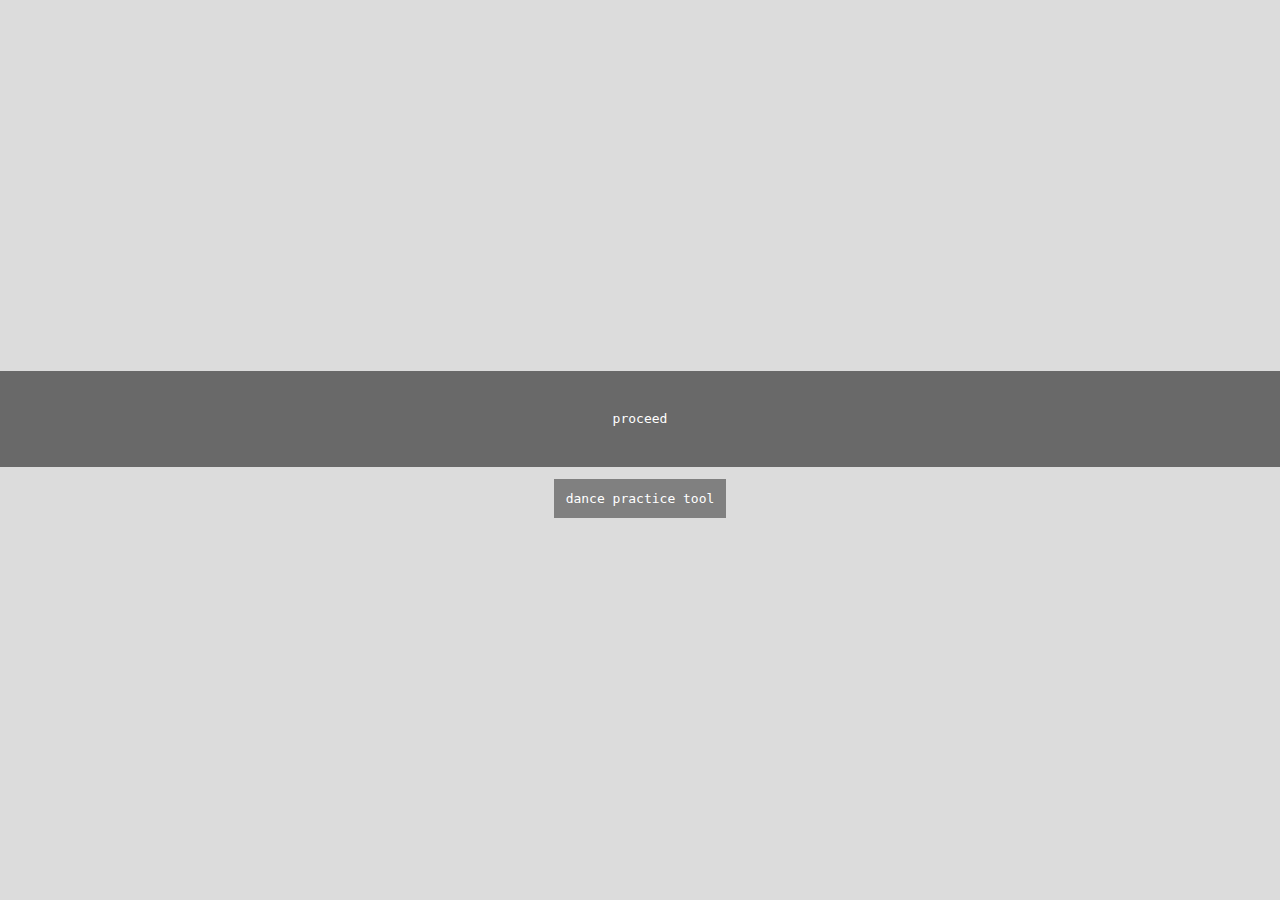
<file: index.html>
<!DOCTYPE html>
<html lang="en">
<head>
    <style>
        body{
            margin: 0;
            padding: 0;
            font-family: monospace;
            background: gainsboro;
        }

        body>.container{
            width: 100vw;
            height: 100vh;
            display: flex;
            justify-content: center;
            align-items: center;
            position: relative;
            flex-direction: column;
        }

        #title{
            width: 100%;
            height: 96px;
            background: dimgrey;
            color: white;
            display: flex;
            align-items: center;
            justify-content: center;
        }

        body>.container>a{
            text-decoration: none;
            background: gray;
            color: white;
            padding: 12px;
            margin: 12px;
        }
        body>.container>a:hover{
            background: lightgray;
            color: dimgrey;
        }
    </style>
    <meta charset="UTF-8">
    <meta name="viewport" content="width=device-width, initial-scale=1.0">
    <title>florea__landing</title>
</head>
<body>
    <div class="container">
        <div id="title">
            proceed
        </div>
        <a href="practicetool/">dance practice tool</a>
    </div>
</body>
</html>
</file>
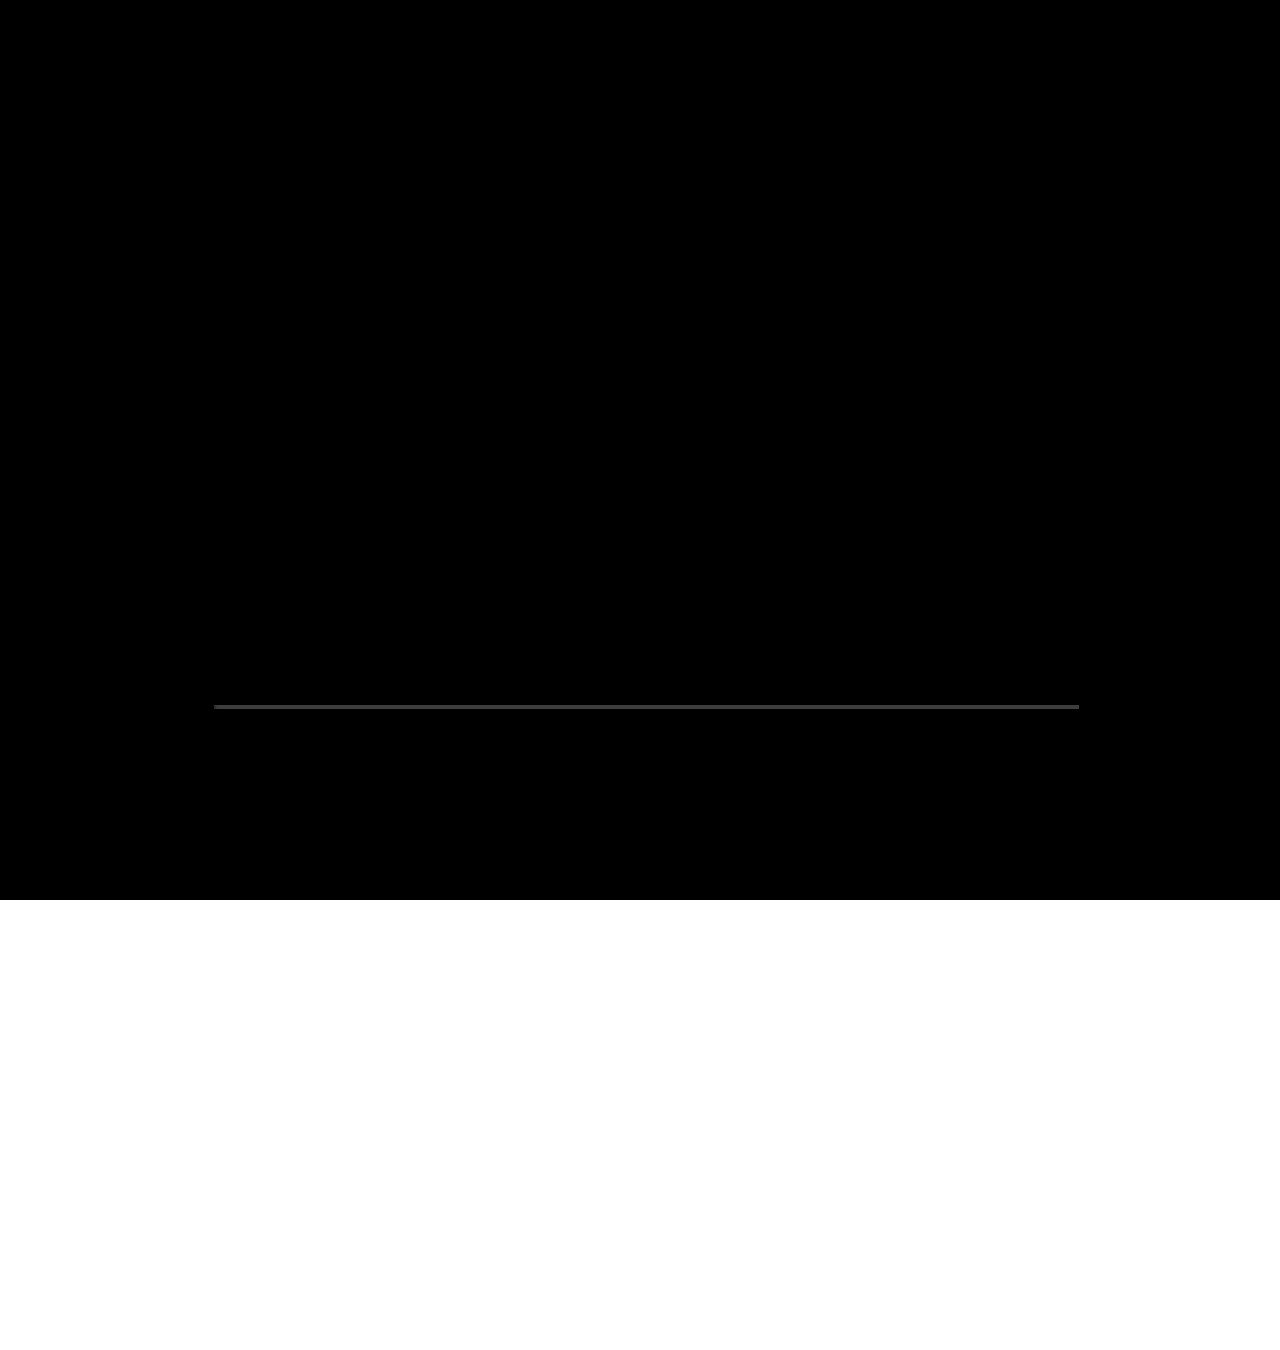
<file: practicetool/index.html>
<!DOCTYPE html>
<html lang="en">

<head>
    <link href="../assets/css/fontawesome.css" rel="stylesheet">
    <link href="../assets/css/brands.css" rel="stylesheet">
    <link href="../assets/css/solid.css" rel="stylesheet">
    <link rel="stylesheet" href="css/style.css">
    <meta charset="UTF-8">
    <meta name="viewport" content="width=device-width, initial-scale=1.0">
    <script src="lib/jquery-3.7.1.min.js"></script>
    <title>florea__practice</title>
</head>

<body>
    <div class="container">
        <main>

            <!-- background -->
            <div class="background">
                <div class="bg-pattern"></div>
                <div class="side hidden"></div>
                <div class="side hidden"></div>
                <div class="fg-pattern"></div>
            </div>

            <!-- content -->
            <div class="content">
                <div class="container">
                    <!-- player -->
                    <div class="outerCard play">
                        <div class="innerCard">
                            <h2 id="videoTitle">Select a Video</h2>
                            <div id="playerContainer">
                                <div id="player-content">
                                    <div id="player"></div>
                                    <div id="rest-display" class="hidden">
                                        <div class="banner">
                                            <h2>0</h2>
                                        </div>
                                    </div>
                                </div>
                            </div>
                            <div id="controls">
                                <!-- add frame advance and frame return -->
                                <div class="c loop-count hidden">3</div>
                                <div class="c frame-prev"><i class="fa-solid fa-backward-step"></i></div>
                                <div class="c restart"><i class="fa-solid fa-rotate"></i><span
                                        class="hidden">Loop</span></div>
                                <!-- when in fullscreen, show time it will jump to -->
                                <div class="c play"><i class="fa-solid fa-play"></i><i
                                        class="fa-solid fa-pause hidden"></i></div>

                                <div class="c countdown"><i class="fa-regular fa-clock"></i></div>

                                <div class="c fullscreen"><i class="fa-solid fa-expand"></i></div>
                                <div class="c frame-next"><i class="fa-solid fa-forward-step"></i></div>
                                <div id="scrubber">
                                    <div class="loop-indicator hidden start"></div>
                                    <div class="loop-indicator hidden end"></div>
                                    <div id="scrubberButton"></div>
                                </div>
                            </div>
                        </div>
                    </div>

                    <!-- options -->
                    <div id="optionContainer" class="hidden">
                        <div class="outerCard video" data-active="true">
                            <div class="innerCard">
                                <h3>Video</h3>
                                <h3>Video</h3>
                                <input type="text" id="videoUrl">
                                <button class="confirm">Confirm</button>
                            </div>
                            <div class="cardBack"></div>
                        </div>

                        <div class="outerCard mirror" data-active="false">
                            <div class="innerCard">
                                <h3>Mirror</h3>
                                <h3>Mirror</h3>
                                <h2>Mirrored</h2>
                                <div class="close"><i class="fa-solid fa-xmark"></i></div>
                            </div>
                            <div class="cardBack">
                                <h2>Mirror</h2>
                            </div>
                        </div>

                        <div class="outerCard loop" data-active="false">
                            <div class="innerCard">
                                <h3>Loop</h3>
                                <h3>Loop</h3>
                                <div class="opt">
                                    <span>Loop rest time <br>(in seconds)</span>
                                    <input id="looprest" type="number" value="0" min="0" max="60" step="3">
                                </div>
                                <div class="opt">
                                    <button class="time start">Start Time<br><span>(mm:ss)</span></button>
                                    <button class="time end">End Time<br><span>(mm:ss)</span></button>
                                </div>
                                <div class="close"><i class="fa-solid fa-xmark"></i></div>
                            </div>
                            <div class="cardBack">
                                <h2>Loop</h2>
                            </div>
                        </div>

                        <div class="outerCard speed" data-active="false">
                            <div class="innerCard">
                                <h3>Speed</h3>
                                <h3>Speed</h3>
                                <div class="close"><i class="fa-solid fa-xmark"></i></div>
                                <span>Playback Speed</span>
                                <select id="playback-speed">
                                    <option value="0.1">10%</option>
                                    <option value="0.2">20%</option>
                                    <option value="0.3">30%</option>
                                    <option value="0.4">40%</option>
                                    <option value="0.5">50%</option>
                                    <option value="0.6">60%</option>
                                    <option value="0.7">70%</option>
                                    <option value="0.8">80%</option>
                                    <option value="0.9">90%</option>
                                    <option value="1" selected>100%</option>
                                    <option value="1.25">125%</option>
                                    <option value="1.5">150%</option>
                                    <option value="1.75">175%</option>
                                    <option value="2">200%</option>
                                </select>
                                <div class="loopspeed opt disabled">
                                    <div class="opt">
                                        <span>Speed up after loops:</span>
                                        <select id="speed-rate">
                                            <option value="0" selected>+0%</option>
                                            <option value="0.1">+10%</option>
                                            <option value="0.2">+20%</option>
                                        </select>
                                    </div>
                                    <div class="opt">
                                        <span>Amount of loops:</span>
                                        <input type="number" id="speed-loops" min="1" max="10" value="3">
                                    </div>
                                </div>
                            </div>
                            <div class="cardBack">
                                <h2>Speed</h2>
                            </div>
                        </div>

                        <!-- <div class="outerCard zoom notImplemented" data-active="false">
                            <div class="innerCard">
                                <h3>Zoom</h3>
                                <h3>Zoom</h3>
                                <div class="close"><i class="fa-solid fa-xmark"></i></div>
                            </div>
                            <div class="cardBack">
                                <h2>Zoom</h2>
                            </div>
                        </div> -->

                    </div>
                </div>
                <button class="tools">Tools & Hints</button>
            </div>

        </main>
        <nav data-active="false">
            <ul>
                <h4>Tools:</h4>
                <li>
                    Theme: <select id="theme-select">
                        <option value="light">Basic Light</option>
                        <option value="dark">Basic Dark</option>
                        <option value="ace">Ace (Cherish)</option>
                    </select>
                </li>
            </ul>
            <!-- <ul>
                <li>
                    <a href="#__BLANK">Metronome</a>
                </li>
                <li>
                    <a href="#__BLANK">Tutorials</a>
                </li>
            </ul> -->
            <hr>
            <ul>
                <h4>Keyboard Shortcuts:</h4>
                <li>
                    Spacebar: Play/Pause
                </li>
                <li>
                    R: Restart/Loop
                </li>
                <li>
                    F: Fullscreen
                </li>
                <li>
                    N: Next Frame
                </li>
                <li>
                    P: Previous Frame
                </li>
            </ul>
        </nav>
    </div>

    <script src="js/themes.js"></script>
    <script src="https://www.youtube.com/iframe_api" async></script>
    <script src="js/main.js"></script>
</body>

</html>
</file>
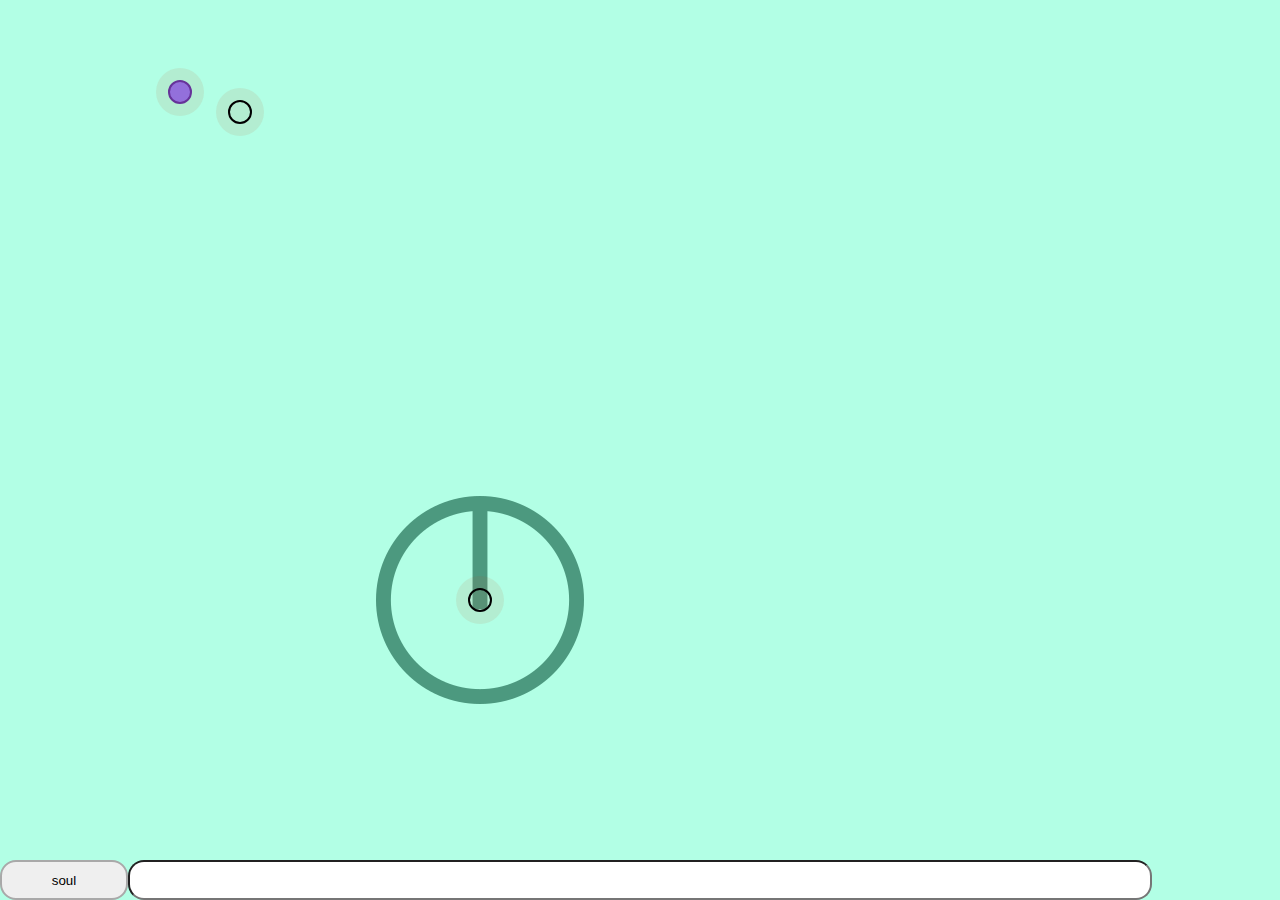
<file: practicetool/tools/dragging-thing/index.html>
<!DOCTYPE html>
<html lang="en">

<head>
    <link rel="stylesheet" href="css/style.css">
    <link rel="stylesheet" href="css/visuals.css">
    <link rel="stylesheet" href="css/objects-stage1.css">
    <meta charset="UTF-8">
    <meta name="viewport" content="width=device-width, initial-scale=1.0">
    <title>Test field</title>
    <script src="lib/jquery-3.7.0.min.js"></script>
</head>

<body class="debug">
    <!-- graphics -->
    <div id="graphics">
    </div>

    <!-- overlays -->
    <div id="overlaySoul"></div>

    <!-- list of elements used for testing -->
    <div id="playField">
    </div>

    <div id="line"></div>
    <div id="lineQoLArea"></div>



    <!-- ui -->
    <div id="ui">
        <button id="btnSoul">soul</button>
        <button id="btnUse" class="hidden">use</button>
        <input id="testInput" type="text" name="testInput">
    </div>



    <!-- include the game logic -->
    <script src="js/game.js"></script>
</body>

</html>
</file>
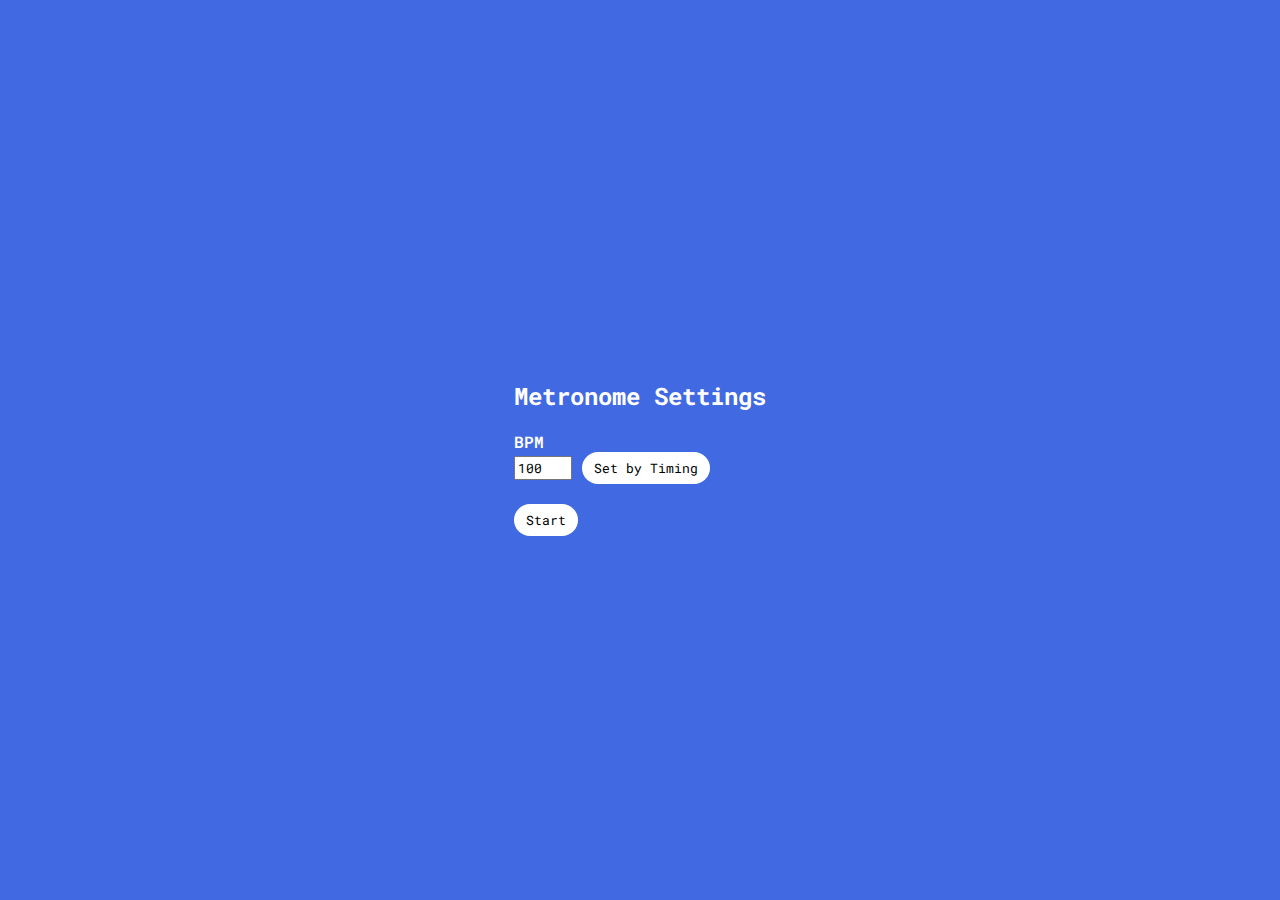
<file: practicetool/tools/metronome/index.html>
<!DOCTYPE html>
<html lang="en">

<head>
    <link rel="stylesheet" href="style.css">
    <meta charset="UTF-8">
    <meta http-equiv="X-UA-Compatible" content="IE=edge">
    <meta name="viewport" content="width=device-width, initial-scale=1.0">
    <title>Metronome</title>
    <link rel="preconnect" href="https://fonts.googleapis.com">
    <link rel="preconnect" href="https://fonts.gstatic.com" crossorigin>
    <link
        href="https://fonts.googleapis.com/css2?family=Roboto+Mono:ital,wght@0,100;0,200;0,300;0,400;0,500;0,600;0,700;1,100;1,200;1,300;1,400;1,500;1,600;1,700&display=swap"
        rel="stylesheet">
    <script src="jquery-3.6.0.min.js"></script>
</head>

<!--

Feature List:
-Manual BPM Adjustment

-Set BPM by Timing

-Timer
	mm:ss

-Speed-up
	cycles
	BPM increase

-Tick sounds

-->

<body>
    <div id="container">

        <div class="page currentpage" id="options">
            <div class="innerbox">
                <h2>Metronome Settings</h2>
    
                <div class="item">
                    <p>BPM</p>
                    <input type="number" name="setting-bpm" id="setBPM" value="100" placeholder="set a number">
                    <button id="timingBPMbutton">Set by Timing</button>
                </div>
    
                <div class="item hidden">
                    <p>Timer</p>
                    <input type="number" name="setting-timer" id="setTimer" placeholder="in minutes" value="" oninput="this.value = this.value.replace(/[^0-9.]/g, '').replace(/(\..*)\./g, '$1');">
                </div>
    
                <div class="item hidden">
                    <p>Speed-up</p>
                    <div>
                        <input type="checkbox" name="setting-speed" id="setSpeed">
                        <input type="number" name="setting-maxspeed" id="setSpdMin" placeholder="min" maxlength="3" disabled>
                        <input type="number" name="setting-maxspeed" id="setSpdMax" placeholder="max" maxlength="3" disabled>
                        <input type="number" name="setting-cycles" id="setSpdCycles" placeholder="cyc" maxlength="2" disabled>
                        <input type="number" name="setting-increase" id="setSpdIncrease" placeholder="inc" maxlength="2" disabled>
                        
                    </div>
                </div>
    
                <div class="item hidden">
                    <p>Song URL (Optional)</p>
                    <input type="text" name="setVideo" id="setSong" placeholder="leave empty if none">
                    <input type="number" name="setOffset" id="setSongOffset" placeholder="in ms" maxlength="4">
                </div>
    
                <button id="button-start">Start</button>
            </div>
        </div>

        <div class="page" id="displayBPM">
            <div id="bpmbg"></div>
            <div class="innerbox">
                <h2>Tap to set BPM</h2>
                <p id="bpmpreview">-</p>
                <button id="bpmconfirm">Confirm</button>
                <button id="bpmcancel">Cancel</button>
            </div>
            <ul>
            </ul>
        </div>

        <div class="page" id="displayPB">
            <div id="pbbg"></div>
            <div class="innerbox">
                <p id="pbSpeed">BPM: -</p>
                <button id="pbStop">Stop</button>
            </div>
        </div>
        

    </div>
    <script src="script.js"></script>
</body>

</html>
</file>
<file: practicetool/css/style.css>
/* generics */
@font-face {
    font-family: chinyen-hollow;
    src: url(../fonts/chinyen-hollow.otf);
}

@font-face {
    font-family: chinyen;
    src: url(../fonts/chinyen.otf);
}

:root {
    --theme-bg-primary: black;
    --theme-bg-secondary: black;
    --theme-fg-primary: black;
    --theme-fg-secondary: black;
    --theme-txt-primary: black;
    --theme-bg-pattern: unset;
    --theme-fg-pattern: unset;
    --theme-font-h-primary: sans-serif;
    --theme-font-p: monospace
}

* {
    font-family: var(--theme-font-p);
    box-sizing: border-box;
}

body {
    margin: 0;
    padding: 0;
    min-height: 150vh;
}

button {
    padding: 12px 18px;
    outline: unset;
    border: unset;
    background: var(--theme-fg-primary);
    color: var(--theme-txt-primary);
    font-weight: 600;
    cursor: pointer;
}

button:hover {
    transform: translateY(2px);
    background: var(--theme-fg-secondary);
}

main {
    position: relative;
    width: 100vw;
    height: 100vh;
    flex-shrink: 0;
    transition: flex-shrink 0.2s ease;
    overflow: hidden;
}

nav {
    flex-shrink: 1;
    min-width: 256px;
    height: 100vh;
    background: var(--theme-fg-primary);
    padding-top: 48px;
}

ul {
    padding-left: 32px;
}

li {
    margin: 8px;
    color: var(--theme-txt-primary);
    font-size: 16px;
}

a {
    text-decoration: unset;
    color: var(--theme-txt-primary);
    font-weight: 800;
    transition: margin-left 0.2s ease;
}

li:hover>a {
    margin-left: 8px;
}

h1,
h2,
h3,
h4,
h5,
h6,
p {
    margin: 0;
    padding: 0;
}

h2 {
    font-family: var(--theme-font-h-primary);
    color: var(--theme-fg-primary);
    font-size: 30px;
}

h3 {
    font-size: 26px;
    font-family: var(--theme-font-h-primary);
    color: var(--theme-bg-primary);
    text-shadow:
        2px 2px 1px var(--theme-fg-primary),
        -2px 2px 1px var(--theme-fg-primary),
        -2px -2px 1px var(--theme-fg-primary),
        2px -2px 1px var(--theme-fg-primary);
}

.hidden {
    display: none !important;
}

/* specifics */
body>.container {
    position: fixed;
    top: 0;
    left: 0;
    overflow: hidden;
    display: flex;
    width: 100vw;
    height: 100vh;
}

main>.background,
main>.content {
    width: 100%;
    height: 100%;
    position: absolute;
}

main>.background {
    background: var(--theme-bg-primary);
    background: radial-gradient(at 25vw 60vh, var(--theme-bg-primary), var(--theme-bg-secondary));
}

.background>.bg-pattern,
.background>.fg-pattern {
    position: absolute;
}

.background>.bg-pattern {
    width: 200%;
    height: 200%;
    left: -50%;
    top: -50%;
    transform: rotate(-8deg);
    background-image: var(--theme-bg-pattern);
    background-size: 100px;
    mix-blend-mode: overlay;
    opacity: 0.3;
}

.background>.fg-pattern {
    width: 100%;
    height: 100%;
    background-image: var(--theme-fg-pattern);
    mix-blend-mode: overlay;
    opacity: 0.4;
}

.background>.side {
    width: 96px;
    height: 100vh;
    background: url("../img/pattern-ace.png");
    background-size: 100% auto;
    background-repeat: repeat-y;
    position: absolute;
}

.background>.side:nth-of-type(1) {
    left: 0;
}

.background>.side:nth-of-type(2) {
    right: 0;
}

/* 
main>.content{
    
} */
.content>.container {
    display: flex;
    width: 100%;
    height: 100%;
    position: absolute;
    flex-direction: column;
    align-items: center;
    justify-content: center;
}

.outerCard {
    aspect-ratio: 7/5;
    position: relative;
    background: var(--theme-bg-primary);
    box-shadow: 8px 8px 8px black;
    padding: 4px;
    border-radius: 32px;
    border: 4px solid var(--theme-fg-primary);
    transition: filter 0.2s ease;
}

.innerCard,
.cardBack {
    width: 100%;
    height: 100%;
    position: relative;
    border-radius: 24px;
    flex-direction: column;
    display: flex;
    justify-content: center;
    align-items: center;
}

.innerCard {
    border: 2px solid var(--theme-fg-primary);
}

.cardBack {
    background: var(--theme-bg-primary);
    background: radial-gradient(at left bottom, var(--theme-bg-primary), var(--theme-bg-secondary));
    overflow: hidden;
    filter: brightness(1);
    transition: filter 0.2s ease;
}

.notImplemented {
    filter: grayscale(1);
}

.cardBack {
    cursor: pointer;
}

.cardBack::before {
    content: "";
    position: absolute;
    width: 200%;
    height: 200%;
    top: -50%;
    left: -50%;
    z-index: 1;
    background-image: var(--theme-bg-pattern);
    background-size: 80px;
    mix-blend-mode: overlay;
    opacity: 0.3;
    transform: rotate(-80deg);
}

.cardBack:hover {
    filter: brightness(1.4);
}


.outerCard.play {
    height: 75%;
    max-width: 90%;
    margin-top: 24px;
}

.outerCard.play>.innerCard {
    padding: 24px;
}

.outerCard.play>.innerCard>#playerContainer {
    width: 100%;
    aspect-ratio: 16/9;
    overflow: hidden;
    transition: width 0.2 ease, height 0.2s ease;
    position: relative;
    box-shadow: 2px 2px 2px black;
    flex-shrink: 0;
}

.outerCard.play.fullscreen {
    width: 100vw;
    height: 100vh;
    position: relative;
    max-width: unset;
    margin: unset;
    padding: unset;
    border: unset;
    border-radius: unset;
    background: black;
}

.outerCard.play.fullscreen h2 {
    display: none;
}

.outerCard.play.fullscreen #playerContainer {
    aspect-ratio: unset;
    height: 100vh;
}

.outerCard.play.fullscreen>.innerCard {
    border: unset;
    padding: unset;
}

.outerCard.play.fullscreen #controls {
    transition: opacity 1s 2s ease;
    opacity: 0;
    position: absolute;
    bottom: 0;
    height: 80px;
    background: rgba(0, 0, 0, 1.0);
    background: linear-gradient(0deg, rgba(0, 0, 0, 0.8), rgba(0, 0, 0, 0));
}
.outerCard.play.fullscreen #controls:hover {
    transition: opacity 1s ease;
    opacity: 1;
}

.outerCard.play>.innerCard>#playerContainer>#player-content,
.outerCard.play>.innerCard>#playerContainer>#player-content>#rest-display {
    position: absolute;
    width: 100% !important;
    height: 100% !important;
}

.outerCard.play #thumb {
    background-size: cover;
    background-image: url('../img/0.jpg');
    background-position: center;
    box-shadow: inset 0 0 48px 48px rgba(0, 0, 0, 0.8);
}

#player-content {
    position: relative;
}
#rest-display {
    background: rgba(0,0,0,0.6);
    backdrop-filter: blur(4px);
    display: flex;
    align-items: center;
    top: 0;
}
#rest-display>.banner {
    width: 100%;
    background: var(--theme-fg-primary);
    padding: 36px 0;
    text-align: center;
}
#rest-display>.banner>h2 {
    color: var(--theme-txt-primary);
}

#player {
    width: 100%;
    height: 100%;
}

.outerCard.play>.innerCard>h2 {
    height: 100%;
}

.outerCard.play #controls {
    height: 100%;
    width: 100%;
    display: flex;
    justify-content: space-around;
    align-items: center;
    padding: 4px;
    position: relative;
}

#controls .c {
    position: relative;
    height: 48px;
    aspect-ratio: 1/1;
    display: flex;
    justify-content: center;
    align-items: center;
    border-radius: 50%;
    background: rgba(0, 0, 0, 0);
    color: var(--theme-fg-primary);
    font-size: 28px;
    cursor: pointer;
    transition: background 0.2s ease, color 0.2s ease;
    text-shadow: 2px 2px 1px black;
    user-select: none;
}

#controls .c.play>i {
    margin-left: 3px;
}

#controls .c>span {
    font-family: monospace;
    font-size: 16px;
    font-weight: 800;
    position: absolute;
    left: 28px;
    bottom: 6px;
    border-radius: 50%;
    padding: 1px;
    line-height: 16px;
    background: var(--theme-bg-primary);
    user-select: none;
}

#controls .c:hover {
    background: rgba(0, 0, 0, 0.4);
    color: var(--theme-fg-secondary);
}

#controls>#scrubber{
    position: absolute;
    width: 100%;
    height: 4px;
    background: rgba(255, 255, 255, 0.8);
    top: 0;
    opacity: 0.3;
    transition: opacity 0.4s ease;
}
#controls:hover>#scrubber {
    opacity: 1;
}

#controls>#scrubber>#scrubberButton{
    --size: 16px;
    --progress: 0%;
    position: absolute;
    width: var(--size);
    top: calc(-1 *  var(--size) / 3);
    left: calc(var(--progress) - var(--size) / 4); 
    border-radius: 50%;
    aspect-ratio: 1/1;
    background: var(--theme-fg-secondary);
    box-shadow: 0 0 4px var(--theme-fg-primary);
    cursor: pointer;
}

#controls>#scrubber>.loop-indicator{
    --size: 8px;
    position: absolute;
    width: var(--size);
    top: -10px;
    aspect-ratio: 1/3;
    background: var(--theme-txt-primary);
    box-shadow: 0 0 4px var(--theme-fg-primary);
    cursor: grab;
}
#controls>#scrubber>.loop-indicator.holding{
    cursor: grabbing;
}

#controls>#scrubber>.loop-indicator.start{
    --time: 0%;
    left: calc(var(--time) - 2px); 
}

#controls>#scrubber>.loop-indicator.end{
    --time: 100%;
    left: calc(var(--time) + 2px); 
}

#optionContainer {
    width: 100%;
    min-height: 200px;
    flex-grow: 1;
    padding: 6px;
    position: relative;
    display: flex;
    align-items: center;
    gap: 16px;
    overflow-x: scroll;
}

#optionContainer.fullscreen {
    display: none;
}

#optionContainer>.outerCard {
    height: 90%;
    margin: auto;
    text-indent: 1;
    color: white;
    transform: scaleX(1);
}


#optionContainer>.outerCard h2, #optionContainer>.outerCard h3{
    user-select: none; 
}

#optionContainer>.outerCard h3 {
    position: absolute;
    opacity: 0.5;
    z-index: -1;
}

.outerCard[data-active="false"] .innerCard {
    display: none;
}

.outerCard[data-active="true"] .cardBack {
    display: none;
}

#optionContainer>.outerCard h3:first-of-type {
    top: 0;
    left: 12px;
}

#optionContainer>.outerCard h3:last-of-type {
    bottom: 0px;
    right: 12px;
    transform: rotate(180deg);
}

#optionContainer>.outerCard>.innerCard {
    gap: 4px;
    padding-top: 16px;
}

#optionContainer>.outerCard>.innerCard>.close {
    position: absolute;
    min-width: 32px;
    aspect-ratio: 1/1;
    border-radius: 50%;
    top: -16px;
    right: -16px;
    display: flex;
    align-items: center;
    justify-content: center;
    background: var(--theme-bg-primary);
    border: 3px solid var(--theme-fg-primary);
    color: var(--theme-fg-primary);
    box-shadow: 3px 3px 3px black;
    transition: border 0.2s ease, color 0.2s ease;
    cursor: pointer;
}
#optionContainer>.outerCard>.innerCard>.close:hover {
    border: 5px solid var(--theme-fg-secondary);
    color: var(--theme-fg-secondary);
}

#optionContainer>.outerCard>.innerCard>.opt {
    width: 100%;
    flex: 1;
    display: flex;
    padding: 4px;
    gap: 4px;
    align-items: center;
    justify-content: center;
}

#optionContainer>.outerCard>.innerCard>.opt>button:first-child{
    border-bottom-left-radius: 20px;
}

#optionContainer>.outerCard>.innerCard>.opt>button:last-child{
    border-bottom-right-radius: 20px;
}

.outerCard input[type="text"] {
    width: 80%;
}

.outerCard.mirror .innerCard h2{
    margin-bottom: 16px;
}

.outerCard.loop .opt>span{
    flex: 0.8;
    text-align: right;
    margin-right: 4px;
}
.outerCard.loop .opt>input{
    height: 24px;
    width: 64px;
}
.outerCard.loop .opt>button{
    padding: 12px 6px;
    flex-grow: 1;
}

.outerCard.loop .opt:nth-of-type(2){
    align-items: flex-end !important;
}

.outerCard.speed .opt{
    padding: 0 !important;
    gap: 0 !important;
}
.outerCard.speed .opt>.opt{
    display: flex;
    justify-content: center;
    flex-direction: column;
    align-items: center;
}

.outerCard.speed .opt>span{
    text-align: center;
}
.outerCard.speed .opt>.opt input, .outerCard.speed .opt>.opt select{
    max-width: 48px;
}
.outerCard.speed .innerCard{
    padding-top: 32px !important;
}

.opt.disabled{
    pointer-events: none;
    filter: grayscale(1) brightness(0.3);
}



button.tools {
    border-radius: 12px 0 0 12px;
    position: absolute;
    bottom: 256px;
    right: 0;
}

button.tools.fullscreen {
    display: none;
}
</file>
<file: practicetool/tools/dragging-thing/css/style.css>
*{
    box-sizing: border-box;
}

body{
    padding: 0;
    margin: 0;
}

.hidden{
    opacity: 0 !important;
    pointer-events: none !important;
}

/* ui elements */
#ui{
    position: fixed;
    width: 100vw;
    height: 100vh;
    pointer-events: none;
}

#ui *{
    pointer-events: auto;
}

#ui button{
    position: absolute;
    width: 128px;
    height: 40px;
    border-radius: 16px;
    border: 2px solid darkgrey;
    cursor: pointer;
}

#ui #btnUse{
    bottom: 0;
    right: 0;
}
#ui #btnSoul{
    bottom: 0;
    left: 0;
}

#ui #testInput{
    height: 40px;
    width: calc(100vw - (128px*2));
    position: absolute;
    left: 128px;
    bottom: 0;
    border-radius: 16px;
    padding: 4px 12px;
    filter:grayscale(1);
}


/* game elements */
#playField{
    transition: opacity 0.3s ease;
}

.core{
    border-radius: 50%;
    position: absolute;
    display: flex;
    justify-content: center;
    align-items: center;
}

body.debug .core{
    background: rgba(200, 80, 40, 0.1);
}

.core>.coreVisuals{
    border-radius: 50%;
    border: 2px solid black;
    cursor: pointer;
    position: relative;
}

.core:not([data-state="possessed"])>.coreVisuals{
    cursor: unset;
}

.core[data-state="possessed"]>.coreVisuals{
    background: mediumpurple;
    border: 2px solid rebeccapurple;
    animation: corePulse 2s linear infinite;
}


/* Movement visuals & their debuggers */
#line{
    position: absolute;
    background: mediumslateblue;
    border-radius: 6px;
    pointer-events: none;
    opacity: 0;
    transition: opacity 0.2s 0.1s ease, width 0.1s ease;
    transform-origin: 6px 6px;
}

#lineQoLArea{
    border-radius: 50%;
    position: absolute;
    transform-origin: center;
    pointer-events: none;
    transition: 0.02s ease;
    animation: rotate 4s linear infinite, QoLPulse 1s linear infinite;
}



/* overlays */
#overlaySoul{
    position: fixed;
    width: 100vw;
    height: 100vh;
    background: aquamarine;
    opacity: 0.6;
    transition: opacity 0.3s ease;
}
</file>
<file: practicetool/tools/dragging-thing/css/visuals.css>
/* spritesheets */

/* keyframe animations */
@keyframes rotate {
  from {
    transform: rotate(0deg);
  }

  to {
    transform: rotate(360deg);
  }
}

@keyframes corePulse {
  0% {
    box-shadow: 0 0 1px 1px rgba(102, 51, 153, 0.7);
  }

  50% {
    box-shadow: 0 0 4px 4px rgba(102, 51, 153, 0.3);
  }

  100% {
    box-shadow: 0 0 1px 1px rgba(102, 51, 153, 0.7);
  }
}

@keyframes QoLPulse {
  0% {
    border: 4px dashed slateblue;
  }

  50% {
    border: 3px dashed slateblue;
  }

  100% {
    border: 4px dashed slateblue;
  }
}
</file>
<file: practicetool/tools/dragging-thing/css/objects-stage1.css>
#graphics, #graphics>*{
    position: absolute;
    transform-origin: center;
}

#objWheel{
    background-image: url("../img/testwheel.png");
    transition: 4s ease;
}
</file>
<file: practicetool/tools/metronome/style.css>
*{
    font-family: 'Roboto Mono', monospace;

    -webkit-touch-callout: none; /* iOS Safari */
    -webkit-user-select: none; /* Safari */
     -khtml-user-select: none; /* Konqueror HTML */
       -moz-user-select: none; /* Old versions of Firefox */
        -ms-user-select: none; /* Internet Explorer/Edge */
            user-select: none; /* Non-prefixed version, currently
                                  supported by Chrome, Edge, Opera and Firefox */
}

button{
    display: inline-block;
    height: 32px;
    padding: 0 12px;
    border-radius: 16px;
    border: none;
    background: white;
    margin-bottom: 4px;
}

button:hover{
    background: lightgrey;
}

p{
    margin: 0;
    font-weight: 600;
}

.hidden{
    display: none !important;
}

body{
    margin: 0;
    padding: 0;
}

input[type='number']{
    width: 50px;
} 

#container{
    background-color: black;
    width: 100%;
    height: 100vh;
    display: flex;
    justify-content: center;
    align-items: center;
    position: relative;
    overflow-x: hidden;
}

#container>.page{
    width: 100%;
    height: 100%;
    position: absolute;
    display: flex;
    justify-content: center;
    align-items: center;
}

#container>.page.currentpage{
    animation: slide-in-left 0.8s ease forwards;
}

#container>.page.lastpage{
    pointer-events: none;
    animation: slide-out-left 0.8s forwards;
}

#container>.page:not(.currentpage):not(.lastpage){
    display: none;
}

#container>.page:nth-child(1){
    background-color: royalblue;
}

#container>.page>.innerbox{
    display: flex;
    flex-direction: column;
    justify-content: center;
    align-items: flex-start;
    color: white;
}

.item{
    margin-bottom: 16px;
}

#container>.page>*{
    position: absolute;
}

#container>.page>#bpmbg{
    width: 100%;
    height: 100%;
    background-color: #604064;
}

.bpmtap{
    animation: colour-pop 0.05s ease forwards;
}


#container>.page>#pbbg{
    width: 100%;
    height: 100%;
    background-color: #5fb48a;
}








@keyframes colour-pop{
    0%{
        filter: brightness(1);
    }
    50%{
        filter: brightness(1.3);
    }
    100%{
        filter: brightness(1);
    }
}

@keyframes slide-out-left{
    0%{
        left: 0%;
        z-index: 2;
    }
    40%{
        left: -10%;
        z-index: 1;
    }
    100%{
        left: 0;
        z-index: 1;
    }
}

@keyframes slide-in-left{
    0%{
        left: 90%;
        z-index: 1;
        animation-timing-function: ease-in;
    }
    40%{
        left: 90%;
        z-index: 2;
        animation-timing-function: ease;
    }
    100%{
        left: 0;
        z-index: 2;
        animation-timing-function: ease-out;
    }
}

/* Chrome, Safari, Edge, Opera */
input::-webkit-outer-spin-button,
input::-webkit-inner-spin-button {
  -webkit-appearance: none;
  margin: 0;
}

/* Firefox */
input[type=number] {
  -moz-appearance: textfield;
}
</file>
<file: assets/css/brands.css>
/*!
 * Font Awesome Free 6.4.2 by @fontawesome - https://fontawesome.com
 * License - https://fontawesome.com/license/free (Icons: CC BY 4.0, Fonts: SIL OFL 1.1, Code: MIT License)
 * Copyright 2023 Fonticons, Inc.
 */
:root, :host {
  --fa-style-family-brands: 'Font Awesome 6 Brands';
  --fa-font-brands: normal 400 1em/1 'Font Awesome 6 Brands'; }

@font-face {
  font-family: 'Font Awesome 6 Brands';
  font-style: normal;
  font-weight: 400;
  font-display: block;
  src: url("../webfonts/fa-brands-400.woff2") format("woff2"), url("../webfonts/fa-brands-400.ttf") format("truetype"); }

.fab,
.fa-brands {
  font-weight: 400; }

.fa-monero:before {
  content: "\f3d0"; }

.fa-hooli:before {
  content: "\f427"; }

.fa-yelp:before {
  content: "\f1e9"; }

.fa-cc-visa:before {
  content: "\f1f0"; }

.fa-lastfm:before {
  content: "\f202"; }

.fa-shopware:before {
  content: "\f5b5"; }

.fa-creative-commons-nc:before {
  content: "\f4e8"; }

.fa-aws:before {
  content: "\f375"; }

.fa-redhat:before {
  content: "\f7bc"; }

.fa-yoast:before {
  content: "\f2b1"; }

.fa-cloudflare:before {
  content: "\e07d"; }

.fa-ups:before {
  content: "\f7e0"; }

.fa-wpexplorer:before {
  content: "\f2de"; }

.fa-dyalog:before {
  content: "\f399"; }

.fa-bity:before {
  content: "\f37a"; }

.fa-stackpath:before {
  content: "\f842"; }

.fa-buysellads:before {
  content: "\f20d"; }

.fa-first-order:before {
  content: "\f2b0"; }

.fa-modx:before {
  content: "\f285"; }

.fa-guilded:before {
  content: "\e07e"; }

.fa-vnv:before {
  content: "\f40b"; }

.fa-square-js:before {
  content: "\f3b9"; }

.fa-js-square:before {
  content: "\f3b9"; }

.fa-microsoft:before {
  content: "\f3ca"; }

.fa-qq:before {
  content: "\f1d6"; }

.fa-orcid:before {
  content: "\f8d2"; }

.fa-java:before {
  content: "\f4e4"; }

.fa-invision:before {
  content: "\f7b0"; }

.fa-creative-commons-pd-alt:before {
  content: "\f4ed"; }

.fa-centercode:before {
  content: "\f380"; }

.fa-glide-g:before {
  content: "\f2a6"; }

.fa-drupal:before {
  content: "\f1a9"; }

.fa-hire-a-helper:before {
  content: "\f3b0"; }

.fa-creative-commons-by:before {
  content: "\f4e7"; }

.fa-unity:before {
  content: "\e049"; }

.fa-whmcs:before {
  content: "\f40d"; }

.fa-rocketchat:before {
  content: "\f3e8"; }

.fa-vk:before {
  content: "\f189"; }

.fa-untappd:before {
  content: "\f405"; }

.fa-mailchimp:before {
  content: "\f59e"; }

.fa-css3-alt:before {
  content: "\f38b"; }

.fa-square-reddit:before {
  content: "\f1a2"; }

.fa-reddit-square:before {
  content: "\f1a2"; }

.fa-vimeo-v:before {
  content: "\f27d"; }

.fa-contao:before {
  content: "\f26d"; }

.fa-square-font-awesome:before {
  content: "\e5ad"; }

.fa-deskpro:before {
  content: "\f38f"; }

.fa-sistrix:before {
  content: "\f3ee"; }

.fa-square-instagram:before {
  content: "\e055"; }

.fa-instagram-square:before {
  content: "\e055"; }

.fa-battle-net:before {
  content: "\f835"; }

.fa-the-red-yeti:before {
  content: "\f69d"; }

.fa-square-hacker-news:before {
  content: "\f3af"; }

.fa-hacker-news-square:before {
  content: "\f3af"; }

.fa-edge:before {
  content: "\f282"; }

.fa-threads:before {
  content: "\e618"; }

.fa-napster:before {
  content: "\f3d2"; }

.fa-square-snapchat:before {
  content: "\f2ad"; }

.fa-snapchat-square:before {
  content: "\f2ad"; }

.fa-google-plus-g:before {
  content: "\f0d5"; }

.fa-artstation:before {
  content: "\f77a"; }

.fa-markdown:before {
  content: "\f60f"; }

.fa-sourcetree:before {
  content: "\f7d3"; }

.fa-google-plus:before {
  content: "\f2b3"; }

.fa-diaspora:before {
  content: "\f791"; }

.fa-foursquare:before {
  content: "\f180"; }

.fa-stack-overflow:before {
  content: "\f16c"; }

.fa-github-alt:before {
  content: "\f113"; }

.fa-phoenix-squadron:before {
  content: "\f511"; }

.fa-pagelines:before {
  content: "\f18c"; }

.fa-algolia:before {
  content: "\f36c"; }

.fa-red-river:before {
  content: "\f3e3"; }

.fa-creative-commons-sa:before {
  content: "\f4ef"; }

.fa-safari:before {
  content: "\f267"; }

.fa-google:before {
  content: "\f1a0"; }

.fa-square-font-awesome-stroke:before {
  content: "\f35c"; }

.fa-font-awesome-alt:before {
  content: "\f35c"; }

.fa-atlassian:before {
  content: "\f77b"; }

.fa-linkedin-in:before {
  content: "\f0e1"; }

.fa-digital-ocean:before {
  content: "\f391"; }

.fa-nimblr:before {
  content: "\f5a8"; }

.fa-chromecast:before {
  content: "\f838"; }

.fa-evernote:before {
  content: "\f839"; }

.fa-hacker-news:before {
  content: "\f1d4"; }

.fa-creative-commons-sampling:before {
  content: "\f4f0"; }

.fa-adversal:before {
  content: "\f36a"; }

.fa-creative-commons:before {
  content: "\f25e"; }

.fa-watchman-monitoring:before {
  content: "\e087"; }

.fa-fonticons:before {
  content: "\f280"; }

.fa-weixin:before {
  content: "\f1d7"; }

.fa-shirtsinbulk:before {
  content: "\f214"; }

.fa-codepen:before {
  content: "\f1cb"; }

.fa-git-alt:before {
  content: "\f841"; }

.fa-lyft:before {
  content: "\f3c3"; }

.fa-rev:before {
  content: "\f5b2"; }

.fa-windows:before {
  content: "\f17a"; }

.fa-wizards-of-the-coast:before {
  content: "\f730"; }

.fa-square-viadeo:before {
  content: "\f2aa"; }

.fa-viadeo-square:before {
  content: "\f2aa"; }

.fa-meetup:before {
  content: "\f2e0"; }

.fa-centos:before {
  content: "\f789"; }

.fa-adn:before {
  content: "\f170"; }

.fa-cloudsmith:before {
  content: "\f384"; }

.fa-pied-piper-alt:before {
  content: "\f1a8"; }

.fa-square-dribbble:before {
  content: "\f397"; }

.fa-dribbble-square:before {
  content: "\f397"; }

.fa-codiepie:before {
  content: "\f284"; }

.fa-node:before {
  content: "\f419"; }

.fa-mix:before {
  content: "\f3cb"; }

.fa-steam:before {
  content: "\f1b6"; }

.fa-cc-apple-pay:before {
  content: "\f416"; }

.fa-scribd:before {
  content: "\f28a"; }

.fa-debian:before {
  content: "\e60b"; }

.fa-openid:before {
  content: "\f19b"; }

.fa-instalod:before {
  content: "\e081"; }

.fa-expeditedssl:before {
  content: "\f23e"; }

.fa-sellcast:before {
  content: "\f2da"; }

.fa-square-twitter:before {
  content: "\f081"; }

.fa-twitter-square:before {
  content: "\f081"; }

.fa-r-project:before {
  content: "\f4f7"; }

.fa-delicious:before {
  content: "\f1a5"; }

.fa-freebsd:before {
  content: "\f3a4"; }

.fa-vuejs:before {
  content: "\f41f"; }

.fa-accusoft:before {
  content: "\f369"; }

.fa-ioxhost:before {
  content: "\f208"; }

.fa-fonticons-fi:before {
  content: "\f3a2"; }

.fa-app-store:before {
  content: "\f36f"; }

.fa-cc-mastercard:before {
  content: "\f1f1"; }

.fa-itunes-note:before {
  content: "\f3b5"; }

.fa-golang:before {
  content: "\e40f"; }

.fa-kickstarter:before {
  content: "\f3bb"; }

.fa-grav:before {
  content: "\f2d6"; }

.fa-weibo:before {
  content: "\f18a"; }

.fa-uncharted:before {
  content: "\e084"; }

.fa-firstdraft:before {
  content: "\f3a1"; }

.fa-square-youtube:before {
  content: "\f431"; }

.fa-youtube-square:before {
  content: "\f431"; }

.fa-wikipedia-w:before {
  content: "\f266"; }

.fa-wpressr:before {
  content: "\f3e4"; }

.fa-rendact:before {
  content: "\f3e4"; }

.fa-angellist:before {
  content: "\f209"; }

.fa-galactic-republic:before {
  content: "\f50c"; }

.fa-nfc-directional:before {
  content: "\e530"; }

.fa-skype:before {
  content: "\f17e"; }

.fa-joget:before {
  content: "\f3b7"; }

.fa-fedora:before {
  content: "\f798"; }

.fa-stripe-s:before {
  content: "\f42a"; }

.fa-meta:before {
  content: "\e49b"; }

.fa-laravel:before {
  content: "\f3bd"; }

.fa-hotjar:before {
  content: "\f3b1"; }

.fa-bluetooth-b:before {
  content: "\f294"; }

.fa-sticker-mule:before {
  content: "\f3f7"; }

.fa-creative-commons-zero:before {
  content: "\f4f3"; }

.fa-hips:before {
  content: "\f452"; }

.fa-behance:before {
  content: "\f1b4"; }

.fa-reddit:before {
  content: "\f1a1"; }

.fa-discord:before {
  content: "\f392"; }

.fa-chrome:before {
  content: "\f268"; }

.fa-app-store-ios:before {
  content: "\f370"; }

.fa-cc-discover:before {
  content: "\f1f2"; }

.fa-wpbeginner:before {
  content: "\f297"; }

.fa-confluence:before {
  content: "\f78d"; }

.fa-mdb:before {
  content: "\f8ca"; }

.fa-dochub:before {
  content: "\f394"; }

.fa-accessible-icon:before {
  content: "\f368"; }

.fa-ebay:before {
  content: "\f4f4"; }

.fa-amazon:before {
  content: "\f270"; }

.fa-unsplash:before {
  content: "\e07c"; }

.fa-yarn:before {
  content: "\f7e3"; }

.fa-square-steam:before {
  content: "\f1b7"; }

.fa-steam-square:before {
  content: "\f1b7"; }

.fa-500px:before {
  content: "\f26e"; }

.fa-square-vimeo:before {
  content: "\f194"; }

.fa-vimeo-square:before {
  content: "\f194"; }

.fa-asymmetrik:before {
  content: "\f372"; }

.fa-font-awesome:before {
  content: "\f2b4"; }

.fa-font-awesome-flag:before {
  content: "\f2b4"; }

.fa-font-awesome-logo-full:before {
  content: "\f2b4"; }

.fa-gratipay:before {
  content: "\f184"; }

.fa-apple:before {
  content: "\f179"; }

.fa-hive:before {
  content: "\e07f"; }

.fa-gitkraken:before {
  content: "\f3a6"; }

.fa-keybase:before {
  content: "\f4f5"; }

.fa-apple-pay:before {
  content: "\f415"; }

.fa-padlet:before {
  content: "\e4a0"; }

.fa-amazon-pay:before {
  content: "\f42c"; }

.fa-square-github:before {
  content: "\f092"; }

.fa-github-square:before {
  content: "\f092"; }

.fa-stumbleupon:before {
  content: "\f1a4"; }

.fa-fedex:before {
  content: "\f797"; }

.fa-phoenix-framework:before {
  content: "\f3dc"; }

.fa-shopify:before {
  content: "\e057"; }

.fa-neos:before {
  content: "\f612"; }

.fa-square-threads:before {
  content: "\e619"; }

.fa-hackerrank:before {
  content: "\f5f7"; }

.fa-researchgate:before {
  content: "\f4f8"; }

.fa-swift:before {
  content: "\f8e1"; }

.fa-angular:before {
  content: "\f420"; }

.fa-speakap:before {
  content: "\f3f3"; }

.fa-angrycreative:before {
  content: "\f36e"; }

.fa-y-combinator:before {
  content: "\f23b"; }

.fa-empire:before {
  content: "\f1d1"; }

.fa-envira:before {
  content: "\f299"; }

.fa-square-gitlab:before {
  content: "\e5ae"; }

.fa-gitlab-square:before {
  content: "\e5ae"; }

.fa-studiovinari:before {
  content: "\f3f8"; }

.fa-pied-piper:before {
  content: "\f2ae"; }

.fa-wordpress:before {
  content: "\f19a"; }

.fa-product-hunt:before {
  content: "\f288"; }

.fa-firefox:before {
  content: "\f269"; }

.fa-linode:before {
  content: "\f2b8"; }

.fa-goodreads:before {
  content: "\f3a8"; }

.fa-square-odnoklassniki:before {
  content: "\f264"; }

.fa-odnoklassniki-square:before {
  content: "\f264"; }

.fa-jsfiddle:before {
  content: "\f1cc"; }

.fa-sith:before {
  content: "\f512"; }

.fa-themeisle:before {
  content: "\f2b2"; }

.fa-page4:before {
  content: "\f3d7"; }

.fa-hashnode:before {
  content: "\e499"; }

.fa-react:before {
  content: "\f41b"; }

.fa-cc-paypal:before {
  content: "\f1f4"; }

.fa-squarespace:before {
  content: "\f5be"; }

.fa-cc-stripe:before {
  content: "\f1f5"; }

.fa-creative-commons-share:before {
  content: "\f4f2"; }

.fa-bitcoin:before {
  content: "\f379"; }

.fa-keycdn:before {
  content: "\f3ba"; }

.fa-opera:before {
  content: "\f26a"; }

.fa-itch-io:before {
  content: "\f83a"; }

.fa-umbraco:before {
  content: "\f8e8"; }

.fa-galactic-senate:before {
  content: "\f50d"; }

.fa-ubuntu:before {
  content: "\f7df"; }

.fa-draft2digital:before {
  content: "\f396"; }

.fa-stripe:before {
  content: "\f429"; }

.fa-houzz:before {
  content: "\f27c"; }

.fa-gg:before {
  content: "\f260"; }

.fa-dhl:before {
  content: "\f790"; }

.fa-square-pinterest:before {
  content: "\f0d3"; }

.fa-pinterest-square:before {
  content: "\f0d3"; }

.fa-xing:before {
  content: "\f168"; }

.fa-blackberry:before {
  content: "\f37b"; }

.fa-creative-commons-pd:before {
  content: "\f4ec"; }

.fa-playstation:before {
  content: "\f3df"; }

.fa-quinscape:before {
  content: "\f459"; }

.fa-less:before {
  content: "\f41d"; }

.fa-blogger-b:before {
  content: "\f37d"; }

.fa-opencart:before {
  content: "\f23d"; }

.fa-vine:before {
  content: "\f1ca"; }

.fa-paypal:before {
  content: "\f1ed"; }

.fa-gitlab:before {
  content: "\f296"; }

.fa-typo3:before {
  content: "\f42b"; }

.fa-reddit-alien:before {
  content: "\f281"; }

.fa-yahoo:before {
  content: "\f19e"; }

.fa-dailymotion:before {
  content: "\e052"; }

.fa-affiliatetheme:before {
  content: "\f36b"; }

.fa-pied-piper-pp:before {
  content: "\f1a7"; }

.fa-bootstrap:before {
  content: "\f836"; }

.fa-odnoklassniki:before {
  content: "\f263"; }

.fa-nfc-symbol:before {
  content: "\e531"; }

.fa-ethereum:before {
  content: "\f42e"; }

.fa-speaker-deck:before {
  content: "\f83c"; }

.fa-creative-commons-nc-eu:before {
  content: "\f4e9"; }

.fa-patreon:before {
  content: "\f3d9"; }

.fa-avianex:before {
  content: "\f374"; }

.fa-ello:before {
  content: "\f5f1"; }

.fa-gofore:before {
  content: "\f3a7"; }

.fa-bimobject:before {
  content: "\f378"; }

.fa-facebook-f:before {
  content: "\f39e"; }

.fa-square-google-plus:before {
  content: "\f0d4"; }

.fa-google-plus-square:before {
  content: "\f0d4"; }

.fa-mandalorian:before {
  content: "\f50f"; }

.fa-first-order-alt:before {
  content: "\f50a"; }

.fa-osi:before {
  content: "\f41a"; }

.fa-google-wallet:before {
  content: "\f1ee"; }

.fa-d-and-d-beyond:before {
  content: "\f6ca"; }

.fa-periscope:before {
  content: "\f3da"; }

.fa-fulcrum:before {
  content: "\f50b"; }

.fa-cloudscale:before {
  content: "\f383"; }

.fa-forumbee:before {
  content: "\f211"; }

.fa-mizuni:before {
  content: "\f3cc"; }

.fa-schlix:before {
  content: "\f3ea"; }

.fa-square-xing:before {
  content: "\f169"; }

.fa-xing-square:before {
  content: "\f169"; }

.fa-bandcamp:before {
  content: "\f2d5"; }

.fa-wpforms:before {
  content: "\f298"; }

.fa-cloudversify:before {
  content: "\f385"; }

.fa-usps:before {
  content: "\f7e1"; }

.fa-megaport:before {
  content: "\f5a3"; }

.fa-magento:before {
  content: "\f3c4"; }

.fa-spotify:before {
  content: "\f1bc"; }

.fa-optin-monster:before {
  content: "\f23c"; }

.fa-fly:before {
  content: "\f417"; }

.fa-aviato:before {
  content: "\f421"; }

.fa-itunes:before {
  content: "\f3b4"; }

.fa-cuttlefish:before {
  content: "\f38c"; }

.fa-blogger:before {
  content: "\f37c"; }

.fa-flickr:before {
  content: "\f16e"; }

.fa-viber:before {
  content: "\f409"; }

.fa-soundcloud:before {
  content: "\f1be"; }

.fa-digg:before {
  content: "\f1a6"; }

.fa-tencent-weibo:before {
  content: "\f1d5"; }

.fa-symfony:before {
  content: "\f83d"; }

.fa-maxcdn:before {
  content: "\f136"; }

.fa-etsy:before {
  content: "\f2d7"; }

.fa-facebook-messenger:before {
  content: "\f39f"; }

.fa-audible:before {
  content: "\f373"; }

.fa-think-peaks:before {
  content: "\f731"; }

.fa-bilibili:before {
  content: "\e3d9"; }

.fa-erlang:before {
  content: "\f39d"; }

.fa-x-twitter:before {
  content: "\e61b"; }

.fa-cotton-bureau:before {
  content: "\f89e"; }

.fa-dashcube:before {
  content: "\f210"; }

.fa-42-group:before {
  content: "\e080"; }

.fa-innosoft:before {
  content: "\e080"; }

.fa-stack-exchange:before {
  content: "\f18d"; }

.fa-elementor:before {
  content: "\f430"; }

.fa-square-pied-piper:before {
  content: "\e01e"; }

.fa-pied-piper-square:before {
  content: "\e01e"; }

.fa-creative-commons-nd:before {
  content: "\f4eb"; }

.fa-palfed:before {
  content: "\f3d8"; }

.fa-superpowers:before {
  content: "\f2dd"; }

.fa-resolving:before {
  content: "\f3e7"; }

.fa-xbox:before {
  content: "\f412"; }

.fa-searchengin:before {
  content: "\f3eb"; }

.fa-tiktok:before {
  content: "\e07b"; }

.fa-square-facebook:before {
  content: "\f082"; }

.fa-facebook-square:before {
  content: "\f082"; }

.fa-renren:before {
  content: "\f18b"; }

.fa-linux:before {
  content: "\f17c"; }

.fa-glide:before {
  content: "\f2a5"; }

.fa-linkedin:before {
  content: "\f08c"; }

.fa-hubspot:before {
  content: "\f3b2"; }

.fa-deploydog:before {
  content: "\f38e"; }

.fa-twitch:before {
  content: "\f1e8"; }

.fa-ravelry:before {
  content: "\f2d9"; }

.fa-mixer:before {
  content: "\e056"; }

.fa-square-lastfm:before {
  content: "\f203"; }

.fa-lastfm-square:before {
  content: "\f203"; }

.fa-vimeo:before {
  content: "\f40a"; }

.fa-mendeley:before {
  content: "\f7b3"; }

.fa-uniregistry:before {
  content: "\f404"; }

.fa-figma:before {
  content: "\f799"; }

.fa-creative-commons-remix:before {
  content: "\f4ee"; }

.fa-cc-amazon-pay:before {
  content: "\f42d"; }

.fa-dropbox:before {
  content: "\f16b"; }

.fa-instagram:before {
  content: "\f16d"; }

.fa-cmplid:before {
  content: "\e360"; }

.fa-facebook:before {
  content: "\f09a"; }

.fa-gripfire:before {
  content: "\f3ac"; }

.fa-jedi-order:before {
  content: "\f50e"; }

.fa-uikit:before {
  content: "\f403"; }

.fa-fort-awesome-alt:before {
  content: "\f3a3"; }

.fa-phabricator:before {
  content: "\f3db"; }

.fa-ussunnah:before {
  content: "\f407"; }

.fa-earlybirds:before {
  content: "\f39a"; }

.fa-trade-federation:before {
  content: "\f513"; }

.fa-autoprefixer:before {
  content: "\f41c"; }

.fa-whatsapp:before {
  content: "\f232"; }

.fa-slideshare:before {
  content: "\f1e7"; }

.fa-google-play:before {
  content: "\f3ab"; }

.fa-viadeo:before {
  content: "\f2a9"; }

.fa-line:before {
  content: "\f3c0"; }

.fa-google-drive:before {
  content: "\f3aa"; }

.fa-servicestack:before {
  content: "\f3ec"; }

.fa-simplybuilt:before {
  content: "\f215"; }

.fa-bitbucket:before {
  content: "\f171"; }

.fa-imdb:before {
  content: "\f2d8"; }

.fa-deezer:before {
  content: "\e077"; }

.fa-raspberry-pi:before {
  content: "\f7bb"; }

.fa-jira:before {
  content: "\f7b1"; }

.fa-docker:before {
  content: "\f395"; }

.fa-screenpal:before {
  content: "\e570"; }

.fa-bluetooth:before {
  content: "\f293"; }

.fa-gitter:before {
  content: "\f426"; }

.fa-d-and-d:before {
  content: "\f38d"; }

.fa-microblog:before {
  content: "\e01a"; }

.fa-cc-diners-club:before {
  content: "\f24c"; }

.fa-gg-circle:before {
  content: "\f261"; }

.fa-pied-piper-hat:before {
  content: "\f4e5"; }

.fa-kickstarter-k:before {
  content: "\f3bc"; }

.fa-yandex:before {
  content: "\f413"; }

.fa-readme:before {
  content: "\f4d5"; }

.fa-html5:before {
  content: "\f13b"; }

.fa-sellsy:before {
  content: "\f213"; }

.fa-sass:before {
  content: "\f41e"; }

.fa-wirsindhandwerk:before {
  content: "\e2d0"; }

.fa-wsh:before {
  content: "\e2d0"; }

.fa-buromobelexperte:before {
  content: "\f37f"; }

.fa-salesforce:before {
  content: "\f83b"; }

.fa-octopus-deploy:before {
  content: "\e082"; }

.fa-medapps:before {
  content: "\f3c6"; }

.fa-ns8:before {
  content: "\f3d5"; }

.fa-pinterest-p:before {
  content: "\f231"; }

.fa-apper:before {
  content: "\f371"; }

.fa-fort-awesome:before {
  content: "\f286"; }

.fa-waze:before {
  content: "\f83f"; }

.fa-cc-jcb:before {
  content: "\f24b"; }

.fa-snapchat:before {
  content: "\f2ab"; }

.fa-snapchat-ghost:before {
  content: "\f2ab"; }

.fa-fantasy-flight-games:before {
  content: "\f6dc"; }

.fa-rust:before {
  content: "\e07a"; }

.fa-wix:before {
  content: "\f5cf"; }

.fa-square-behance:before {
  content: "\f1b5"; }

.fa-behance-square:before {
  content: "\f1b5"; }

.fa-supple:before {
  content: "\f3f9"; }

.fa-rebel:before {
  content: "\f1d0"; }

.fa-css3:before {
  content: "\f13c"; }

.fa-staylinked:before {
  content: "\f3f5"; }

.fa-kaggle:before {
  content: "\f5fa"; }

.fa-space-awesome:before {
  content: "\e5ac"; }

.fa-deviantart:before {
  content: "\f1bd"; }

.fa-cpanel:before {
  content: "\f388"; }

.fa-goodreads-g:before {
  content: "\f3a9"; }

.fa-square-git:before {
  content: "\f1d2"; }

.fa-git-square:before {
  content: "\f1d2"; }

.fa-square-tumblr:before {
  content: "\f174"; }

.fa-tumblr-square:before {
  content: "\f174"; }

.fa-trello:before {
  content: "\f181"; }

.fa-creative-commons-nc-jp:before {
  content: "\f4ea"; }

.fa-get-pocket:before {
  content: "\f265"; }

.fa-perbyte:before {
  content: "\e083"; }

.fa-grunt:before {
  content: "\f3ad"; }

.fa-weebly:before {
  content: "\f5cc"; }

.fa-connectdevelop:before {
  content: "\f20e"; }

.fa-leanpub:before {
  content: "\f212"; }

.fa-black-tie:before {
  content: "\f27e"; }

.fa-themeco:before {
  content: "\f5c6"; }

.fa-python:before {
  content: "\f3e2"; }

.fa-android:before {
  content: "\f17b"; }

.fa-bots:before {
  content: "\e340"; }

.fa-free-code-camp:before {
  content: "\f2c5"; }

.fa-hornbill:before {
  content: "\f592"; }

.fa-js:before {
  content: "\f3b8"; }

.fa-ideal:before {
  content: "\e013"; }

.fa-git:before {
  content: "\f1d3"; }

.fa-dev:before {
  content: "\f6cc"; }

.fa-sketch:before {
  content: "\f7c6"; }

.fa-yandex-international:before {
  content: "\f414"; }

.fa-cc-amex:before {
  content: "\f1f3"; }

.fa-uber:before {
  content: "\f402"; }

.fa-github:before {
  content: "\f09b"; }

.fa-php:before {
  content: "\f457"; }

.fa-alipay:before {
  content: "\f642"; }

.fa-youtube:before {
  content: "\f167"; }

.fa-skyatlas:before {
  content: "\f216"; }

.fa-firefox-browser:before {
  content: "\e007"; }

.fa-replyd:before {
  content: "\f3e6"; }

.fa-suse:before {
  content: "\f7d6"; }

.fa-jenkins:before {
  content: "\f3b6"; }

.fa-twitter:before {
  content: "\f099"; }

.fa-rockrms:before {
  content: "\f3e9"; }

.fa-pinterest:before {
  content: "\f0d2"; }

.fa-buffer:before {
  content: "\f837"; }

.fa-npm:before {
  content: "\f3d4"; }

.fa-yammer:before {
  content: "\f840"; }

.fa-btc:before {
  content: "\f15a"; }

.fa-dribbble:before {
  content: "\f17d"; }

.fa-stumbleupon-circle:before {
  content: "\f1a3"; }

.fa-internet-explorer:before {
  content: "\f26b"; }

.fa-stubber:before {
  content: "\e5c7"; }

.fa-telegram:before {
  content: "\f2c6"; }

.fa-telegram-plane:before {
  content: "\f2c6"; }

.fa-old-republic:before {
  content: "\f510"; }

.fa-odysee:before {
  content: "\e5c6"; }

.fa-square-whatsapp:before {
  content: "\f40c"; }

.fa-whatsapp-square:before {
  content: "\f40c"; }

.fa-node-js:before {
  content: "\f3d3"; }

.fa-edge-legacy:before {
  content: "\e078"; }

.fa-slack:before {
  content: "\f198"; }

.fa-slack-hash:before {
  content: "\f198"; }

.fa-medrt:before {
  content: "\f3c8"; }

.fa-usb:before {
  content: "\f287"; }

.fa-tumblr:before {
  content: "\f173"; }

.fa-vaadin:before {
  content: "\f408"; }

.fa-quora:before {
  content: "\f2c4"; }

.fa-square-x-twitter:before {
  content: "\e61a"; }

.fa-reacteurope:before {
  content: "\f75d"; }

.fa-medium:before {
  content: "\f23a"; }

.fa-medium-m:before {
  content: "\f23a"; }

.fa-amilia:before {
  content: "\f36d"; }

.fa-mixcloud:before {
  content: "\f289"; }

.fa-flipboard:before {
  content: "\f44d"; }

.fa-viacoin:before {
  content: "\f237"; }

.fa-critical-role:before {
  content: "\f6c9"; }

.fa-sitrox:before {
  content: "\e44a"; }

.fa-discourse:before {
  content: "\f393"; }

.fa-joomla:before {
  content: "\f1aa"; }

.fa-mastodon:before {
  content: "\f4f6"; }

.fa-airbnb:before {
  content: "\f834"; }

.fa-wolf-pack-battalion:before {
  content: "\f514"; }

.fa-buy-n-large:before {
  content: "\f8a6"; }

.fa-gulp:before {
  content: "\f3ae"; }

.fa-creative-commons-sampling-plus:before {
  content: "\f4f1"; }

.fa-strava:before {
  content: "\f428"; }

.fa-ember:before {
  content: "\f423"; }

.fa-canadian-maple-leaf:before {
  content: "\f785"; }

.fa-teamspeak:before {
  content: "\f4f9"; }

.fa-pushed:before {
  content: "\f3e1"; }

.fa-wordpress-simple:before {
  content: "\f411"; }

.fa-nutritionix:before {
  content: "\f3d6"; }

.fa-wodu:before {
  content: "\e088"; }

.fa-google-pay:before {
  content: "\e079"; }

.fa-intercom:before {
  content: "\f7af"; }

.fa-zhihu:before {
  content: "\f63f"; }

.fa-korvue:before {
  content: "\f42f"; }

.fa-pix:before {
  content: "\e43a"; }

.fa-steam-symbol:before {
  content: "\f3f6"; }
</file>
<file: assets/css/solid.css>
/*!
 * Font Awesome Free 6.4.2 by @fontawesome - https://fontawesome.com
 * License - https://fontawesome.com/license/free (Icons: CC BY 4.0, Fonts: SIL OFL 1.1, Code: MIT License)
 * Copyright 2023 Fonticons, Inc.
 */
:root, :host {
  --fa-style-family-classic: 'Font Awesome 6 Free';
  --fa-font-solid: normal 900 1em/1 'Font Awesome 6 Free'; }

@font-face {
  font-family: 'Font Awesome 6 Free';
  font-style: normal;
  font-weight: 900;
  font-display: block;
  src: url("../webfonts/fa-solid-900.woff2") format("woff2"), url("../webfonts/fa-solid-900.ttf") format("truetype"); }

.fas,
.fa-solid {
  font-weight: 900; }
</file>
